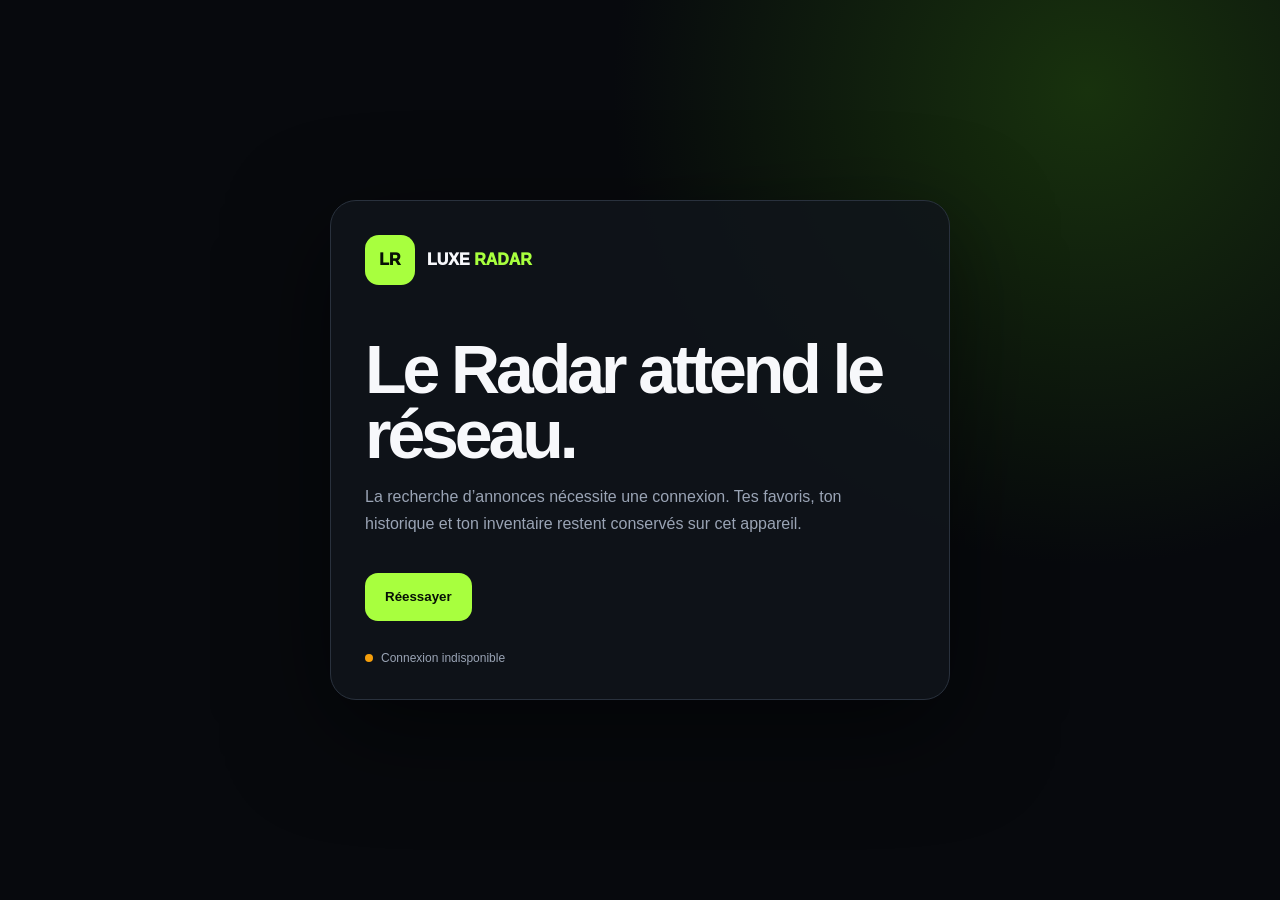
<file: static/offline.html>
<!doctype html>
<html lang="fr" data-theme="dark">
<head>
  <meta charset="utf-8">
  <meta name="viewport" content="width=device-width,initial-scale=1,viewport-fit=cover">
  <meta name="theme-color" content="#07090d">
  <title>LUXE RADAR — Hors ligne</title>
  <link rel="stylesheet" href="/static/offline.css">
</head>
<body><main class="card"><div class="brand"><span class="mark">LR</span><span>LUXE <em>RADAR</em></span></div><h1>Le Radar attend le réseau.</h1><p>La recherche d’annonces nécessite une connexion. Tes favoris, ton historique et ton inventaire restent conservés sur cet appareil.</p><button type="button" id="retry">Réessayer</button><div class="status"><span class="dot"></span>Connexion indisponible</div></main><script src="/static/offline.js" defer></script></body>
</html>
</file>
<file: static/offline.css>
:root{color-scheme:dark;font-family:Inter,Segoe UI,Arial,sans-serif;background:#07090d;color:#f7f8fb}*{box-sizing:border-box}body{min-height:100vh;margin:0;display:grid;place-items:center;padding:24px;background:radial-gradient(circle at 85% 10%,#18320d 0,transparent 35%),#07090d}.card{width:min(620px,100%);padding:34px;border:1px solid #29313d;border-radius:26px;background:#10141bd9;box-shadow:0 30px 100px #0008}.brand{display:flex;align-items:center;gap:12px;font-weight:950}.mark{display:grid;place-items:center;width:50px;height:50px;border-radius:14px;background:#a8ff3e;color:#071006}.brand em{color:#a8ff3e;font-style:normal}h1{font-size:clamp(40px,9vw,68px);line-height:.95;letter-spacing:-.06em;margin:52px 0 18px}p{color:#9aa4b5;line-height:1.65}button{min-height:48px;margin-top:20px;padding:0 20px;border:0;border-radius:13px;background:#a8ff3e;color:#071006;font-weight:900;cursor:pointer}.status{display:flex;align-items:center;gap:8px;margin-top:30px;color:#9aa4b5;font-size:12px}.dot{width:8px;height:8px;border-radius:50%;background:#f59e0b}button:focus-visible{outline:3px solid #67e8f9;outline-offset:3px}
</file>
